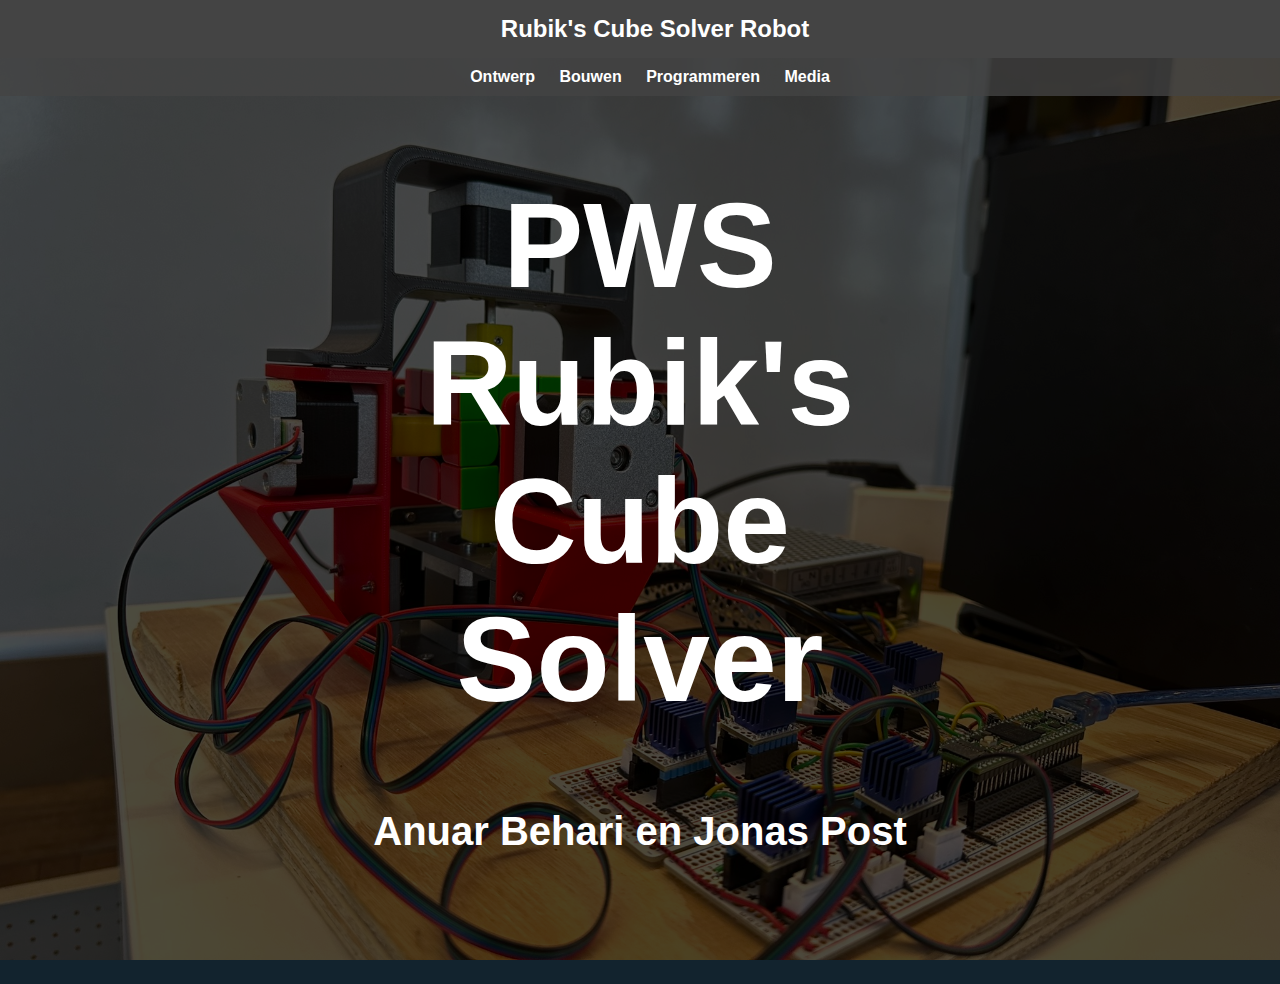
<file: index.html>
<!DOCTYPE html>
<html lang="en">

<head>
    <meta charset="UTF-8">
    <meta name="viewport" content="width=device-width, initial-scale=1.0">
    <title>Rubik's Cube Solver Project</title>
    <link rel="stylesheet" href="style.css">
</head>

<body>


    <main>
        <section class="image" id="image">
            
            <header>
                <a href="index.html">
                    <h1>Rubik's Cube Solver Robot</h1>
                </a>
            </header>
        
            <nav>
                <a href="ontwerp.html">Ontwerp</a>
                <a href="bouwen.html">Bouwen</a>
                <a href="programmeren.html">Programmeren</a>
                <a href="media.html">Media</a>
            </nav>
            <img src="Rubik's-solver.jpeg" alt="Main image" width="100%">
            <div class="text-midden">
                <span class="text-wit">
                    <h1>
                        PWS
                        <br>
                        Rubik's Cube Solver
                    </h1>
                    <p id="door-wie">
                        Anuar Behari en Jonas Post
                    </p>
                </span>
                <!-- <br>
                <p id="info">
                    Sinds de tweede klas van de middelbare school is de Rubik’s cube al onderdeel van onze vriendengroep. We deden vaak wedstrijdjes tegen elkaar over wie het snelste de puzzel kon oplossen, en leerden snellere algoritmen uit ons hoofd om elkaar te verslaan. In de tweede dachten wij nog helemaal niet aan of een robot een Rubik’s cube zou kunnen oplossen, maar hoe meer informatica / robotica kennis wij opbouwden, hoe meer deze vraag ons hoofd binnendrong. Nu zijn wij gaan onderzoeken of dit mogelijk is, en hoe je daadwerkelijk een robot bouwt die een 3x3 Rubik’s cube kan oplossen. Om op deze vraag antwoord te kunnen geven zijn we ten eerste gaan onderzoeken hoe je zo’n robot ontwerpt. Ten tweede zijn we gaan onderzoeken hoe je hem vervolgens bouwt en welke onderdelen er nodig zijn. Tot slot hebben we onderzocht hoe je de robot vervolgens programmeert om hem grotendeels zelfstandig op te laten lossen, met behulp van algoritmes.
                </p> -->
            </div>
            <!-- <div class="informatie-home">
                <h3>
                    Proefwerktstuk 2023/2024
                </h3>
            </div> -->
            <!-- <div class="informatie">
                <p id="info">
                    Sinds de tweede klas van de middelbare school is de Rubik’s cube al onderdeel van onze vriendengroep. We deden vaak wedstrijdjes tegen elkaar over wie het snelste de puzzel kon oplossen, en leerden snellere algoritmen uit ons hoofd om elkaar te verslaan. In de tweede dachten wij nog helemaal niet aan of een robot een Rubik’s cube zou kunnen oplossen, maar hoe meer informatica / robotica kennis wij opbouwden, hoe meer deze vraag ons hoofd binnendrong. Nu zijn wij gaan onderzoeken of dit mogelijk is, en hoe je daadwerkelijk een robot bouwt die een 3x3 Rubik’s cube kan oplossen. Om op deze vraag antwoord te kunnen geven zijn we ten eerste gaan onderzoeken hoe je zo’n robot ontwerpt. Ten tweede zijn we gaan onderzoeken hoe je hem vervolgens bouwt en welke onderdelen er nodig zijn. Tot slot hebben we onderzocht hoe je de robot vervolgens programmeert om hem grotendeels zelfstandig op te laten lossen, met behulp van algoritmes.
                </p>
            </div> -->
            
        </section>
        
        <!-- <section class="home" id="home">
            <p id="rcorners">Rounded corners!</p> -->
        <!-- </section>  -->

        
    </main>
<!-- 
    <footer>
        <p>&copy; 2024 Anuar Behari en Jonas Post. All rights reserved.</p>
    </footer> -->
</body>

</html>
</file>
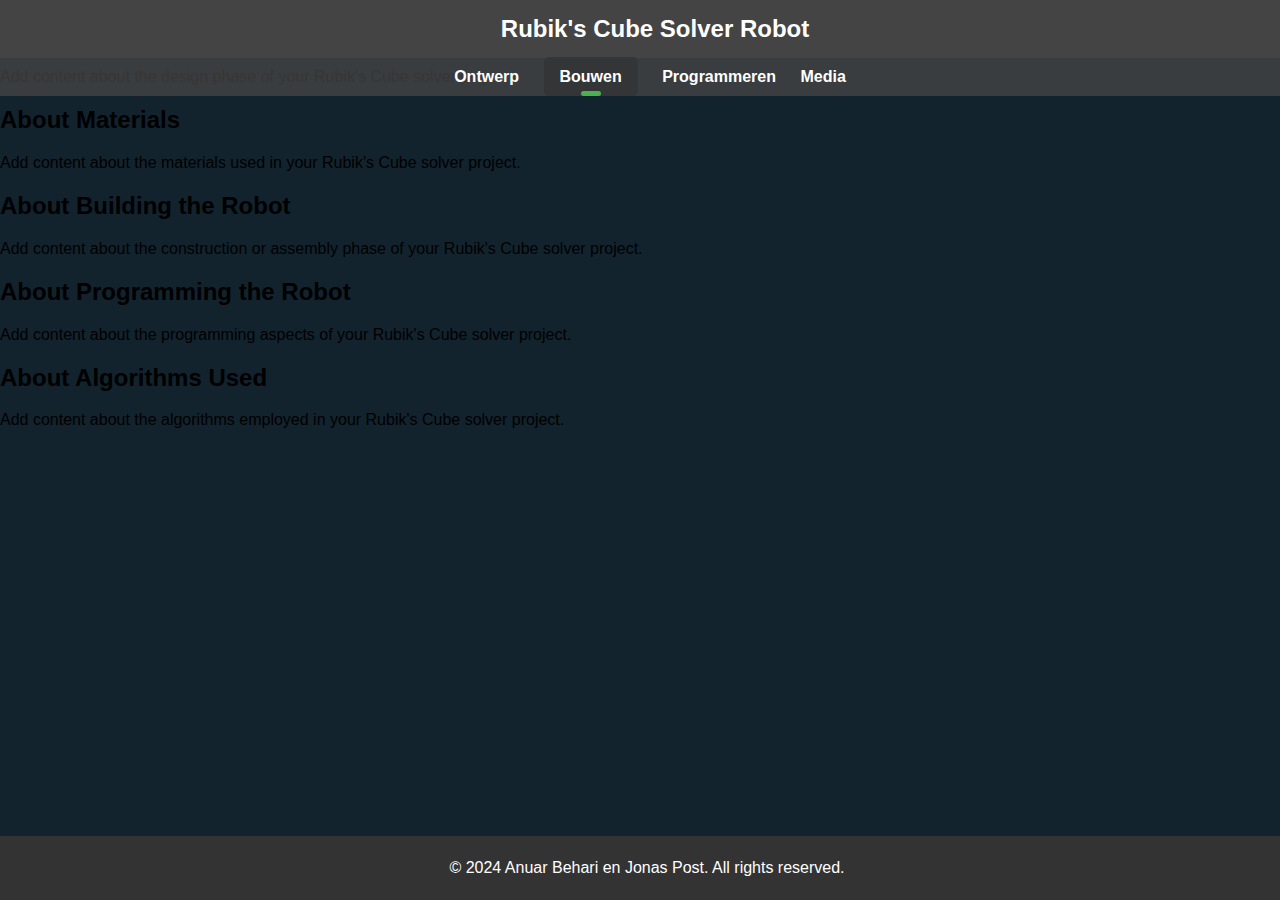
<file: bouwen.html>
<!DOCTYPE html>
<html lang="en">

<head>
    <meta charset="UTF-8">
    <meta name="viewport" content="width=device-width, initial-scale=1.0">
    <title>Rubik's Cube Solver Project</title>
    <link rel="stylesheet" href="style.css">
</head>

<body>
    <header>
        <a href="index.html">
            <h1>Rubik's Cube Solver Robot</h1>
        </a>
    </header>

    <nav>
        <a href="ontwerp.html">Ontwerp</a>
        <a href="bouwen.html" class="active">Bouwen</a>
        <a href="programmeren.html">Programmeren</a>
        <a href="media.html">Media</a>
    </nav>

    <main>
        <section id="design">
            <h2>About Designing the Robot</h2>
            <p>
                Add content about the design phase of your Rubik's Cube solver project.
            </p>
        </section>

        <section id="materials">
            <h2>About Materials</h2>
            <p>
                Add content about the materials used in your Rubik's Cube solver project.
                
            </p>
        </section>

        <section id="building">
            <h2>About Building the Robot</h2>
            <p>
                Add content about the construction or assembly phase of your Rubik's Cube solver project.
            </p>
        </section>

        <section id="programming">
            <h2>About Programming the Robot</h2>
            <p>
                Add content about the programming aspects of your Rubik's Cube solver project.
            </p>
        </section>

        <section id="algorithms">
            <h2>About Algorithms Used</h2>
            <p>
                Add content about the algorithms employed in your Rubik's Cube solver project.
            </p>
        </section>
    </main>

    <footer>
        <p>&copy; 2024 Anuar Behari en Jonas Post. All rights reserved.</p>
    </footer>
</body>

</html>
</file>
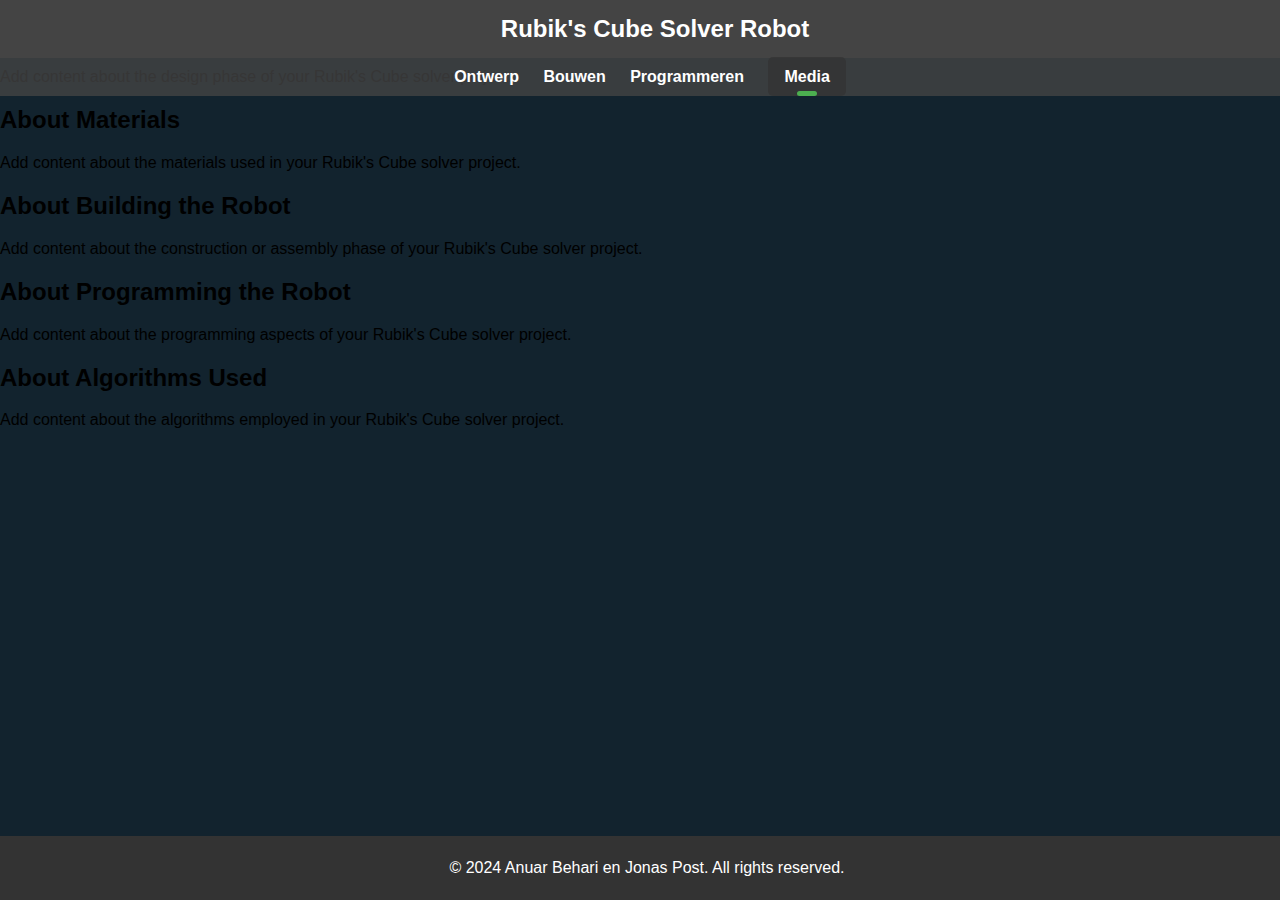
<file: media.html>
<!DOCTYPE html>
<html lang="en">

<head>
    <meta charset="UTF-8">
    <meta name="viewport" content="width=device-width, initial-scale=1.0">
    <title>Rubik's Cube Solver Project</title>
    <link rel="stylesheet" href="style.css">
</head>

<body>
    <header>
        <a href="index.html">
            <h1>Rubik's Cube Solver Robot</h1>
        </a>
    </header>

    <nav>
        <a href="ontwerp.html">Ontwerp</a>
        <a href="bouwen.html">Bouwen</a>
        <a href="programmeren.html">Programmeren</a>
        <a href="media.html" class="active">Media</a>
    </nav>

    <main>
        <section id="design">
            <h2>About Designing the Robot</h2>
            <p>
                Add content about the design phase of your Rubik's Cube solver project.
            </p>
        </section>

        <section id="materials">
            <h2>About Materials</h2>
            <p>
                Add content about the materials used in your Rubik's Cube solver project.
                
            </p>
        </section>

        <section id="building">
            <h2>About Building the Robot</h2>
            <p>
                Add content about the construction or assembly phase of your Rubik's Cube solver project.
            </p>
        </section>

        <section id="programming">
            <h2>About Programming the Robot</h2>
            <p>
                Add content about the programming aspects of your Rubik's Cube solver project.
            </p>
        </section>

        <section id="algorithms">
            <h2>About Algorithms Used</h2>
            <p>
                Add content about the algorithms employed in your Rubik's Cube solver project.
            </p>
        </section>
    </main>

    <footer>
        <p>&copy; 2024 Anuar Behari en Jonas Post. All rights reserved.</p>
    </footer>
</body>

</html>
</file>
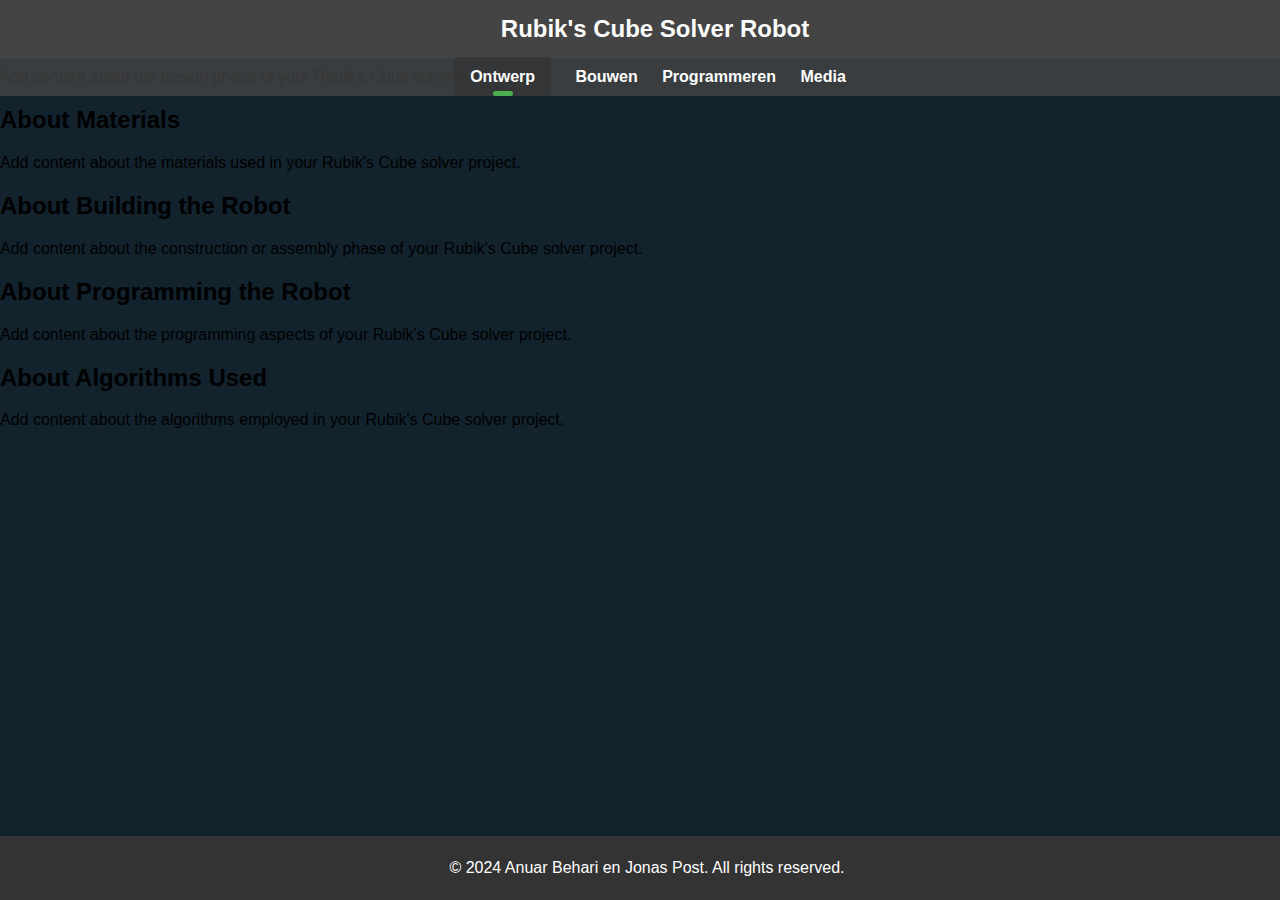
<file: ontwerp.html>
<!DOCTYPE html>
<html lang="en">

<head>
    <meta charset="UTF-8">
    <meta name="viewport" content="width=device-width, initial-scale=1.0">
    <title>Rubik's Cube Solver Project</title>
    <link rel="stylesheet" href="style.css">
</head>

<body>
    <header>
        <a href="index.html">
            <h1>Rubik's Cube Solver Robot</h1>
        </a>
    </header>

    <nav>
        <a href="ontwerp.html" class="active">Ontwerp</a>
        <a href="bouwen.html">Bouwen</a>
        <a href="programmeren.html">Programmeren</a>
        <a href="media.html">Media</a>
    </nav>

    <main>
        <section id="design">
            <h2>About Designing the Robot</h2>
            <p>
                Add content about the design phase of your Rubik's Cube solver project.
            </p>
        </section>

        <section id="materials">
            <h2>About Materials</h2>
            <p>
                Add content about the materials used in your Rubik's Cube solver project.
                
            </p>
        </section>

        <section id="building">
            <h2>About Building the Robot</h2>
            <p>
                Add content about the construction or assembly phase of your Rubik's Cube solver project.
            </p>
        </section>

        <section id="programming">
            <h2>About Programming the Robot</h2>
            <p>
                Add content about the programming aspects of your Rubik's Cube solver project.
            </p>
        </section>

        <section id="algorithms">
            <h2>About Algorithms Used</h2>
            <p>
                Add content about the algorithms employed in your Rubik's Cube solver project.
            </p>
        </section>
    </main>

    <footer>
        <p>&copy; 2024 Anuar Behari en Jonas Post. All rights reserved.</p>
    </footer>
</body>

</html>
</file>
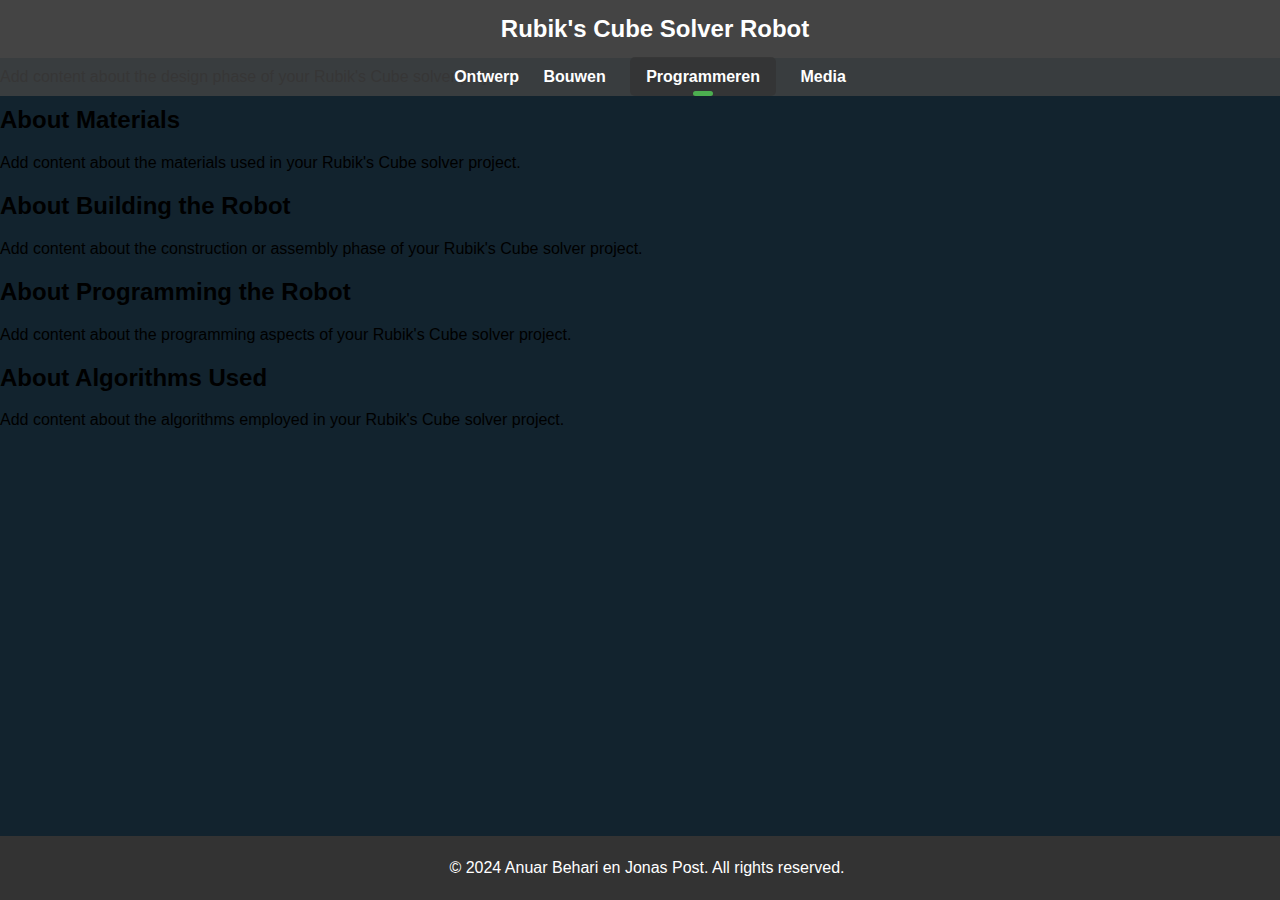
<file: programmeren.html>
<!DOCTYPE html>
<html lang="en">

<head>
    <meta charset="UTF-8">
    <meta name="viewport" content="width=device-width, initial-scale=1.0">
    <title>Rubik's Cube Solver Project</title>
    <link rel="stylesheet" href="style.css">
</head>

<body>
    <header>
        <a href="index.html">
            <h1>Rubik's Cube Solver Robot</h1>
        </a>
    </header>

    <nav>
        <a href="ontwerp.html">Ontwerp</a>
        <a href="bouwen.html">Bouwen</a>
        <a href="programmeren.html" class="active">Programmeren</a>
        <a href="media.html">Media</a>
    </nav>

    <main>
        <section id="design">
            <h2>About Designing the Robot</h2>
            <p>
                Add content about the design phase of your Rubik's Cube solver project.
            </p>
        </section>

        <section id="materials">
            <h2>About Materials</h2>
            <p>
                Add content about the materials used in your Rubik's Cube solver project.
                
            </p>
        </section>

        <section id="building">
            <h2>About Building the Robot</h2>
            <p>
                Add content about the construction or assembly phase of your Rubik's Cube solver project.
            </p>
        </section>

        <section id="programming">
            <h2>About Programming the Robot</h2>
            <p>
                Add content about the programming aspects of your Rubik's Cube solver project.
            </p>
        </section>

        <section id="algorithms">
            <h2>About Algorithms Used</h2>
            <p>
                Add content about the algorithms employed in your Rubik's Cube solver project.
            </p>
        </section>
    </main>

    <footer>
        <p>&copy; 2024 Anuar Behari en Jonas Post. All rights reserved.</p>
    </footer>
</body>

</html>
</file>
<file: style.css>
body {
    font-family: Arial, sans-serif;
    margin: 0px;
    background-color: #12232E;
}

a {
    text-decoration: none;
    color: inherit;
}

header {
    text-align: center;
    padding: 15px;
    background-color: rgba(51, 51, 51, 0.8);
    color: white;
    position: absolute;
    top: 0;
    left: 0;
    width: 100%;
    z-index: 2;
    transition: background-color 0.3s ease;
}

header:hover {
    background-color: #444;
}

header h1 {
    margin: 0;
    font-size: 1.5em;
}


nav {
    text-align: center;
    background-color: rgba(68, 68, 68, 0.8);
    padding: 10px;
    position: absolute;
    top: 58px; /* Adjust the top position based on the header height */
    left: 0;
    width: 100%;
    z-index: 2; /* Set a higher z-index value */
}

nav a {
    text-decoration: none;
    color: white;
    margin: 0 10px;
    font-weight: bold;
    position: relative;
}

nav a:hover {
    background-color: #333333b9;
    color: white;
    padding: 12px 16px;
    border-radius: 5px;
}

nav a.active {
    background-color: #333333b9;
    color: white;
    padding: 11px 16px;
    border-radius: 5px;
}

nav a.active::after {
    content: '';
    display: block;
    position: absolute;
    bottom: 0;
    left: 50%;
    width: 20px;
    height: 5px;
    background-color: #4CAF50;
    transform: translateX(-50%);
    border-radius: 5px;
}
/* 
.bgimg {
    background-position: center;
    background-size: cover;
    background-image: url("Rubik\'s-solver.jpeg");
    min-height: 75%;
    /* filter: grayscale(75%); */
/* } */ */
main {
    max-width: 800px;
    margin: 20px auto;
    
}

section {
    margin-bottom: 20px;
    background-color: #12232E;
}

section.image img {
    width: 100%;
    height: 100%;
    filter: brightness(0.3);
}

.informatie-home {
    position: absolute;
    top: 99%; /* Adjust the top position based on your layout */
    left: 50%;
    transform: translate(-50%, -50%);
    width: 40%; /* Adjust the width based on your layout */
    text-align: center;
    color: white;
    /* background-color: rgba(31, 98, 142, 0.7);
    border-radius: 25px; */
}

.informatie {
    position: absolute;
    top: 1000px; /* Adjust the top position based on your layout */
    left: 30%;
    transform: translate(-50%, -50%);
    width: 40%; /* Adjust the width based on your layout */
    text-align: center;
    background-color: rgba(31, 98, 142, 0.7);
    border-radius: 25px;
}

.text-midden {
    position: absolute;
    top: 55%;
    left: 50%;
    transform: translate(-50%,-50%);
    -ms-transform: translate(-50%,-50%);
}

#grote-tekst {
    position: static;
}

#door-wie {
    font-size: 40px;
}

#info {
    color: #e8f1f8;
    font-size: 16px; /* Adjust the font size to your preference */
    font-weight: bold;
    line-height: 1.4;
}

.text-wit {
    color: #fff !important;
    font-weight: bold;
    font-size: 60px;
    text-align: center;
}
/* 
section.home{
    margin: 20px;
} */

#rcorners {
    text-align: center;
    border-radius: 25px;
    border: 5px solid #3b3535c9;
    padding: 20px; 
    width: 50%;
    height: 150px;  
    position: sticky;
    top: 75%;
    left: 25%;
    
}

footer {
    text-align: center;
    padding: 7px;
    background-color: #333;
    color: white;
    position: fixed;
    bottom: 0;
    width: 100%;
}
</file>
